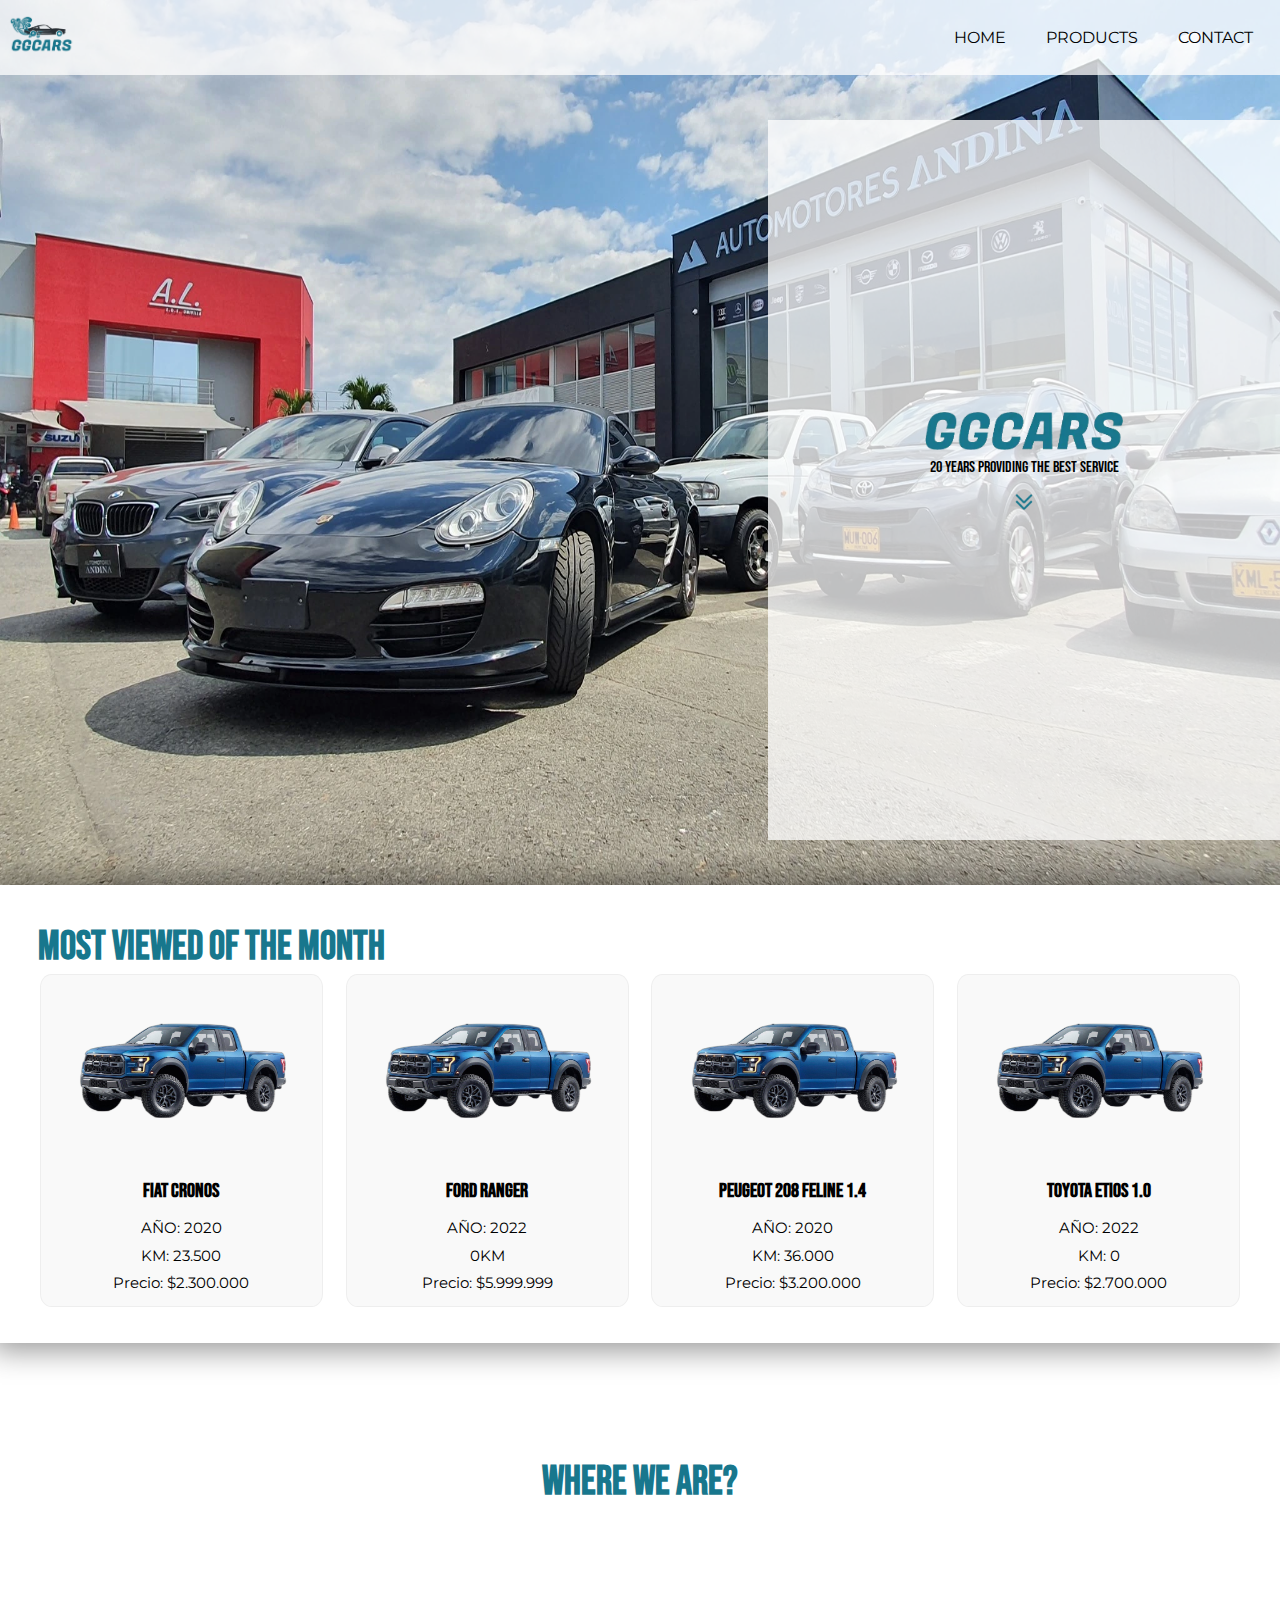
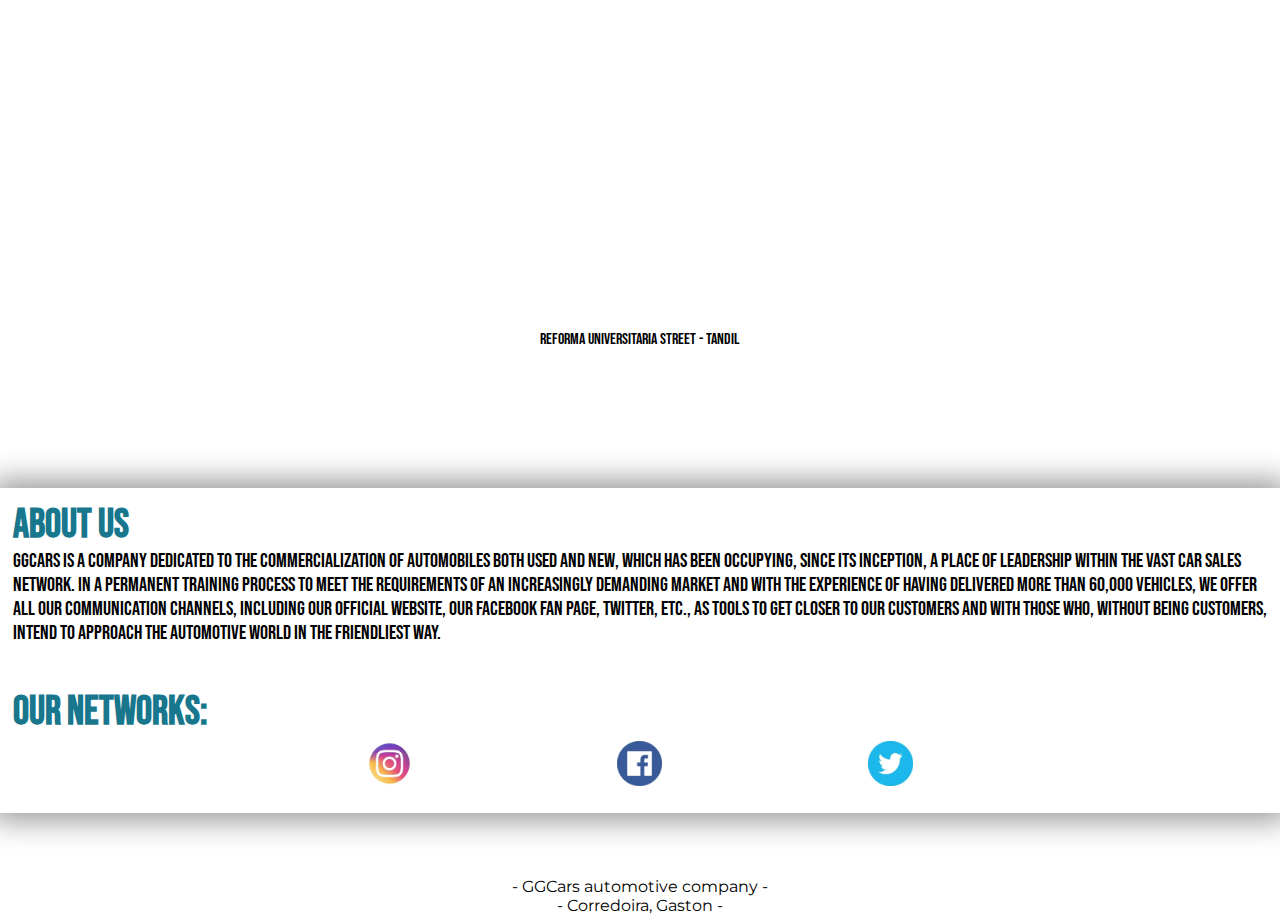
<file: index.html>
<!DOCTYPE html>
<html lang="en">

<head>
    <meta charset="UTF-8">
    <meta http-equiv="X-UA-Compatible" content="IE=edge">
    <meta name="viewport" content="width=device-width, initial-scale=1.0">
    <title>GGCARS</title>
    <link rel="stylesheet" href="css/style.css">

</head>

<body>

<header>
    <a href="index.html"><img src="images/logo.webp" alt="nav-logo"></a>
    <button id="menuDesplegable" class="menuDesplegable">
        <p class="pMenu">---</p>
        <p class="pX">X</p>
    </button>

    <nav id="nav">
        <div class="links">
            <section id="jsinicio" class="route">HOME</section>
            <section id="jsproductos" class="route">PRODUCTS</section>
            <section id="jscontacto" class="route">CONTACT</section>
        </div>
    </nav>

</header>

<main id="content">

</main>



<footer>
    <p> - GGCars automotive company - </p>
    <p> - Corredoira, Gaston - </p>
</footer>

<script src="javascript/js.js"></script>
</body>

</html>
</file>
<file: css/style.css>
@import url('https://fonts.googleapis.com/css2?family=Montserrat:ital@0;1&display=swap');
@import url('https://fonts.googleapis.com/css2?family=Bebas+Neue&display=swap');
@import url('https://fonts.googleapis.com/css2?family=Oswald:wght@300&display=swap');
@import url('https://fonts.googleapis.com/css2?family=Goldman&display=swap');
@import url('https://fonts.googleapis.com/css2?family=Koulen&display=swap');
@import url('https://fonts.googleapis.com/css2?family=Gloria+Hallelujah&display=swap');

* {
    margin: 0;
    padding: 0;
    box-sizing: border-box;
}

body {
    background-image: url(/images/body1.webp);
    background-position: center;
    background-repeat: no-repeat;
    background-attachment: fixed;
    background-size: 100% 100%;
}

header {
    height: 75px;
    display: flex;
    justify-content: space-between;
    align-items: center;
    background-color: rgba(255, 255, 255, 0.75);
    padding: 0 7px;
}

header img {
    width: 70px;
}

header nav {
    position: fixed;
    top: 0;
    left: 0;
    height: 100vh;
    width: 100%;
    margin-left: -100%;
    transition-duration: 0.3s;
    background-color: rgba(0, 0, 0, 0.7);
}

header nav.show {
    margin-left: 0;
}

header nav .links {
    background-color: white;
    display: flex;
    flex-direction: column;
    width: 70%;
    height: 100%;
    align-items: left;
    justify-content: flex-start;
}

header nav .links section {
    color: black;
    font-family: 'Montserrat', sans-serif;
    font-weight: 400;
    
    padding: 10px 20px;
    text-decoration: none;
    transition-duration: 0.3s;
}

header nav .links section:hover {
    background-color: rgba(24, 119, 141, 0.4);
    cursor: pointer;
}

header .menuDesplegable {
    padding: 10px;
    width: 40px;
    height: 40px;
    display: flex;
    border: none;
    background-color: transparent;
    align-items: center;
    justify-content: center;
    transition-duration: 0.3s;
}

header .menuDesplegable .pMenu {
    font-family: 'Montserrat', sans-serif;
    font-weight: bolder;
    transition-duration: 0.3s;
    padding: 0 20px;
}

header .menuDesplegable .pMenu:hover {
    background-color: rgba(24, 119, 141, 0.4);
}

header .menuDesplegable.close .pMenu {
    display: none;
    cursor: pointer;
}

header .menuDesplegable.close .pX {
    display: block;
    font-size: 20px;
    cursor: pointer;
    z-index: 100;
    color: white;
    padding: 15px;
    transition-duration: 0.3s;
}

header .menuDesplegable.close .pX:hover {
    background-color: rgb(24, 119, 141)
}

header .menuDesplegable .pX {
    display: none;
    cursor: pointer;
}

.mainIndex .solapa1 {
    background-color: rgb(255, 255, 255, 0.75);
    width: 40%;
    height: 80vh;
    margin-left: auto;
    margin-top: 5vh;
    margin-bottom: 5vh;
    min-width: 170px;
}

.mainIndex .solapa1 .logo {
    margin-top: 10vh;
    height: 7vw;
    max-height: 50px;
}

.mainIndex .solapa1 .contenido {
    display: flex;
    flex-flow: column;
    align-items: center;
    text-align: center;
    padding: 22vh 0;
}

.mainIndex .solapa1 .scrolldown {
    width: 5%;
    min-width: 50px;
}

.mainIndex .solapa2 {
    background-color: white;
    box-shadow: 0px 0px 28px 8px rgba(0,0,0,0.4);
    padding: 3%;
    min-width: 170px;
}

.mainIndex .gridCartelera {
    display: grid;
    grid-template-columns: repeat(2, 1fr);
    grid-template-rows: repeat(2, 1fr);
    grid-column-gap: 20px;
    grid-row-gap: 20px;
}

.mainIndex .solapa3 {
    background-color: rgb(255, 255, 255, 0.75);
    margin: 10vh 2vw;
    padding: 5%;
}


.mainIndex .solapa3 .contenido {
    display: flex;
    flex-direction: column;
    align-items: center;
    align-content: center;
    overflow: hidden;
}

.mainIndex .solapa3 .mapaIMG {
    width: 5px;
    min-width: 600px;
}

.mainIndex .solapa3 p {
    margin: 2%;
}

.mainIndex .solapa4 {
    background-color: white;
    box-shadow: 0px 0px 28px 8px rgba(0,0,0,0.4);
    padding: 1%;
    margin-bottom: 5%;
}

.mainIndex .solapa4 .logoRedes {
    margin: 0 20%;
    display: flex;
    justify-content: space-around;
}

.mainIndex .solapa4 p {
    margin-bottom: 2%;
}

.mainIndex .solapa4 .logoRedes img {
    margin: 5px 0 10px 0;
    width: 30px;
    transition-duration: 0.4s;
}

.mainIndex .solapa4 .logoRedes img:hover {
    width: 3.5vw;
}

.mainProductos aside {
    background-color: rgb(255, 255, 255, 0.75);
}

.mainProductos aside ul {
    list-style: none;
    display: flex;
    justify-content: space-between;
    margin: 0 10px;
}

.mainProductos aside ul a {
    text-decoration: none;
    color: black;
    font-family: 'Montserrat', sans-serif;
    text-transform: uppercase;
    padding: 10px;
    transition-duration: 0.2s;
}

.mainProductos aside ul a:hover {
    color: white;
    background-color: rgba(24, 119, 141, 0.4);
}

.mainProductos content .tipoProducto {
    background-color: #18778D;
    text-align: center;
}

.mainProductos content .grid {
    display: grid;
    grid-template-columns: repeat(2, 1fr);
    grid-template-rows: repeat(2, 1fr);
    grid-column-gap: 20px;
    grid-row-gap: 20px;
    background-color: white;
    padding: 5%;
}

.mainProductos #linkAutos, #linkCamionetas, #linkMotos {
    color: rgb(211, 211, 211);
    font-size: 30px;
}

.mainContacto .solapa {
    background-color: rgba(255, 255, 255, 0.75);
    margin: 2.5% 5%;
}

.mainContacto .solapa form {
    display: flex;
    flex-direction: column;
    text-align: center;
    align-items: center;
    padding: 2% 15%;
}

.mainContacto .solapa form label {
    font-family: 'Bebas Neue';
    font-size: x-large;
    margin: 10px 0;
}

.mainContacto .solapa input, textarea, button {
    background-color: rgba(255, 255, 255, 0.5);
    border: 1px solid rgba(0, 0, 0, 0.5);
    width: 100%;
    height: 40px;
    transition-duration: 0.4s;
}

.mainContacto .solapa form .sombreado:hover {
    background-color: rgba(0, 0, 0, 0.2);
}

.mainContacto .solapa form .cajaCaptcha{
    margin: 10px 0;
    padding: 10px;
    display: flex;
    flex-direction: column;
    align-items: center;
    background-color: rgba(128, 128, 128, 0.322);
}

.mainContacto .solapa form .textoCaptcha {
    color: rgb(77, 77, 77);
    letter-spacing: 10px;
    background-image: url(/images/bgcaptcha.webp);
    font-size: xx-large;
    font-family: 'Gloria Hallelujah';
    margin: 10px 0;
    padding:  10px 50px;
}

.mainContacto .solapa form .cajaCaptcha button {
    margin-top: 10px;
}

.mainContacto .solapa form .validacion {
    padding: 10px;
}

.mainContacto .seccionComentarios {
    display: flex;
    flex-direction: column;
    text-align: center;
    align-items: center;
    background-color: white;
    font-family: 'Montserrat', sans-serif;
}

.mainContacto .seccionComentarios textarea {
    background-color: white;
}

.mainContacto .seccionComentarios .inputs {
    display: flex;
    flex-direction: column;
    margin: 30px 0;
    width: 50%;
    align-content: center;
}

.mainContacto .seccionComentarios .inputs button {
    width: 75px;
}

.mainContacto .tablaComentarios {
    margin: 0 auto;
    color: black;
    text-align: center;
    width: 100%;
    background-color: rgba(128, 128, 128, 0.5);
}

.mainContacto .tablaComentarios tbody tr {
    justify-content: space-between;
    background-color: rgb(216, 216, 216);
}

.mainContacto .tablaComentarios tbody td {
    width: 33%;
}

.mainContacto .tablaComentarios th {
    background-color: #18778D;
    color: white;
}

.mainContacto .inputs input, textarea, button, select {
    background-color: rgba(255, 255, 255, 0.5);
    border: 1px solid rgba(0, 0, 0, 0.5);
    width: 100%;
    height: 40px;
    transition-duration: 0.4s;
}

.mainContacto .inputs p {
    margin: 10px 0;
}

.mainContacto .divFiltro {
    margin: 10px 10px;
    display: flex;
}

.mainContacto .botonFiltro {
    padding: 10px;
    margin: 0 10px;
}

.mainContacto .botonesComentarios {
    display: flex;
    justify-content: center;
    margin: 10px;
}

.mainContacto .botonComentario {
    margin: 0 5px;
}

.mainContacto .btnOpcionales {
    margin: 2px;
    background-color: #bbbbbb;
    border: none;
    transition-duration: 0.4s;
    border-radius: 15px;
    cursor: pointer;
}

.mainContacto .btnOpcionales:hover {
    background-color: #a5a5a5;
}

.mainRaptor {
    background-image: url(/images/dirt.webp);
    background-size: cover;
}

.mainRaptor .solapa {
    display: flex;
    flex-direction: column;
    align-items: center;
}

.mainRaptor .fotoGrande {
    width: 90vw;
}

.mainRaptor .division {
    text-align: center;
}

.mainRaptor .solapaNegra {
    background-color: rgba(0, 0, 0, 0.6);
}

.mainRaptor h3 {
    text-align: center;
    font-size: 50px;
    background-color: rgb(34, 34, 34);
    margin: 30px 0;
    padding: 5px;
    box-shadow: 5px 5px 0px 0px rgba(24,119,141,1);
}

.mainRaptor .subtitulo {
    padding: 2% 0;
    margin: 5% 0;
    font-family: Goldman;
    font-size: 25px;
    font-weight: bold;
    color: rgb(255, 255, 255, 0.75);
}

.mainRaptor .grid {
    display: grid;
    grid-template-columns: repeat(1, 1fr);
    grid-column-gap: 10px;
    background-color: rgba(212, 212, 212, 0);
    margin: 2%;
}

.mainRaptor .cartaInfor {
    text-align: center;
    background-color: rgba(0, 0, 0, 0.4);
    height: 100%;
}

.mainRaptor .cartaInfor .detalle {
    color: white;
    font-family: 'Montserrat';
    padding: 2% 5%;
}

.mainRaptor .cartaInfor img {
    width: 50vw;
}

.mainRaptor .solapaNegra ul {
    list-style: square;
    margin-left: 20%;
}

.mainRaptor .solapaNegra ul li {
    font-family: Goldman;
    font-size: 15px;
    color: rgb(255, 255, 255, 0.75);
    padding: 1% 0;
    text-align: left;
}

.mainRaptor .tablaRaptor, .tablaRaptor th, .tablaRaptor td {
    background-color: rgba(255, 255, 255, 0.1);
    color: white;
    font-family: 'Montserrat';
    text-align: center;
}

.mainRaptor .tablaRaptor {
    margin: 20px;
}

.mainRaptor .tablaRaptor td {
    padding: 1% 0.2%;
}

.mainRaptor .tablaRaptor th {
    font-family: 'Bebas Neue';
    font-size: 5vw;
}

.mainRaptor .tablaRaptor td {
    font-size: 3vw;
}



h3 {
    color: #18778D;
    font-size: 25px;
    font-family: 'Bebas Neue';
}

h5, .fuenteBebas {
    font-family: 'Bebas Neue';
}

.carta {
    text-align: center;
    border: 1px solid rgba(233, 233, 233, 0.7);
    border-radius: 4%;
    margin: 1% 0.5%;
    padding: 2;
    background-color: rgba(212, 212, 212, 0.15);
    height: 100%;
    transition-duration: 0.4s;
    font-family: 'Montserrat', sans-serif;
}

.carta:hover {
    background-color: rgba(235, 235, 235, 0.8);
    margin: 0% 0.5%;
}

.carta h5 {
    font-size: 20px;
    margin: 15px 4%;
}

.carta .fotocarta {
    width: 80%;
    margin: 4% 0;
}

.carta p {
    font-size: 15px;
    margin: 3% 0;
}

.carta a {
    margin-top: 2%;
    color: black;
    font-family: 'Montserrat', sans-serif;
    font-size: small;
    text-decoration: none;
    transition-duration: 0.4s;
}

.carta a:hover {
    color: #0c4c5a;
}

footer {
    position: relative;
    bottom: 0;
    width: 100%;
    background-color: rgba(255, 255, 255, 0.75);
    text-align: center;
}

footer p {
    font-family: 'Montserrat', sans-serif;
}

.selected {
    color: red;
}


@media screen and (min-width: 768px) {
    .menuDesplegable {
        display: none;
    }

    header {
        background-color: rgba(255, 255, 255, 0.75);
    }
    header nav {
        position: static;
        margin-left: 0;
        flex-basis: 70%;
        height: 100%;
        background-color: transparent;
    }

    header nav .links {
        width: 100%;
        flex-direction: row;
        flex-wrap: wrap;
        align-items: center;
        justify-content: flex-end;
        background-color: transparent;
    }

    header nav .links a {
        display: inline-block;
        margin-top: 0;
        margin-right: 2rem;
    }

    header .menuDesplegable p {
        display: none;
    }

    .mainIndex .gridCartelera {
        grid-template-columns: repeat(4, 1fr);
        grid-template-rows: repeat(1, 1fr);
    }

    .mainIndex .solapa3 {
        padding: 2%;
    }
    
    
    .mainIndex .solapa3 .mapaIMG {
        width: 900px;
    }

    .mainIndex .solapa4 p {
        font-size: 20px;
    }
    
    .mainIndex .solapa4 .logoRedes img {
        width: 45px;
    }

    .mainProductos {
        display: flex;
        flex-direction: row;
    }
    
    .mainProductos aside {
        width: 15%;
        height: 100vh;
        position: sticky;
        top: 0;
    }
    
    .mainProductos aside ul {
        display: flex;
        flex-direction: column;
    }
    
    .mainProductos aside ul a {
        padding: 10px 0px;
    }
        
    .mainProductos aside ul li {
        margin: 5px 0 5px 0;
        padding: 10px 50px 10px 5px;
        transition-duration: 0.4s;
    }
    
    .mainProductos aside ul li:hover {
        background-color: transparent;
    }
    
    .mainProductos content {
        width: 85%;
        margin-left: auto;
    }
    
    .mainProductos content .grid {
        grid-template-columns: repeat(3, 1fr);
        grid-template-rows: repeat(2, 1fr);
    }
        
    .mainContacto .solapa form label {
        font-size: xx-large;
    }
    
    .mainContacto .solapa input, textarea, button {
        width: 70%;
    }
    
    .mainContacto .solapa form .textoCaptcha {
        letter-spacing: 30px;
    }
    
    .mainContacto .seccionComentarios {
        padding: 5px 15px;
    }
    
    .mainContacto .seccionComentarios textarea {
        width: 100%;
    }
    
    .mainRaptor .solapa {
        display: flex;
        flex-direction: row;
    }
    
    .mainRaptor .fotoGrande {
        width: 45vw;
    }
    
    .mainRaptor .division {
        width: 50%;
    }
    
    .mainRaptor h3 {
        margin: 0 100px;
    }
    
    .mainRaptor .grid {
        grid-template-columns: repeat(3, 1fr);
    }
    
    .mainRaptor .cartaInfor img {
        width: 100%;
    }
    
    .mainRaptor .solapaNegra ul li {
        font-size: 1.5vw;
    }
    
    .mainRaptor .tablaRaptor {
        margin: 2%;
    }
    
    .mainRaptor .tablaRaptor th {
        font-size: x-large;
    }

    .mainRaptor .tablaRaptor td {
        font-size: large;
    }
    
    h3 {
        font-size: 40px;
    }
}
</file>
